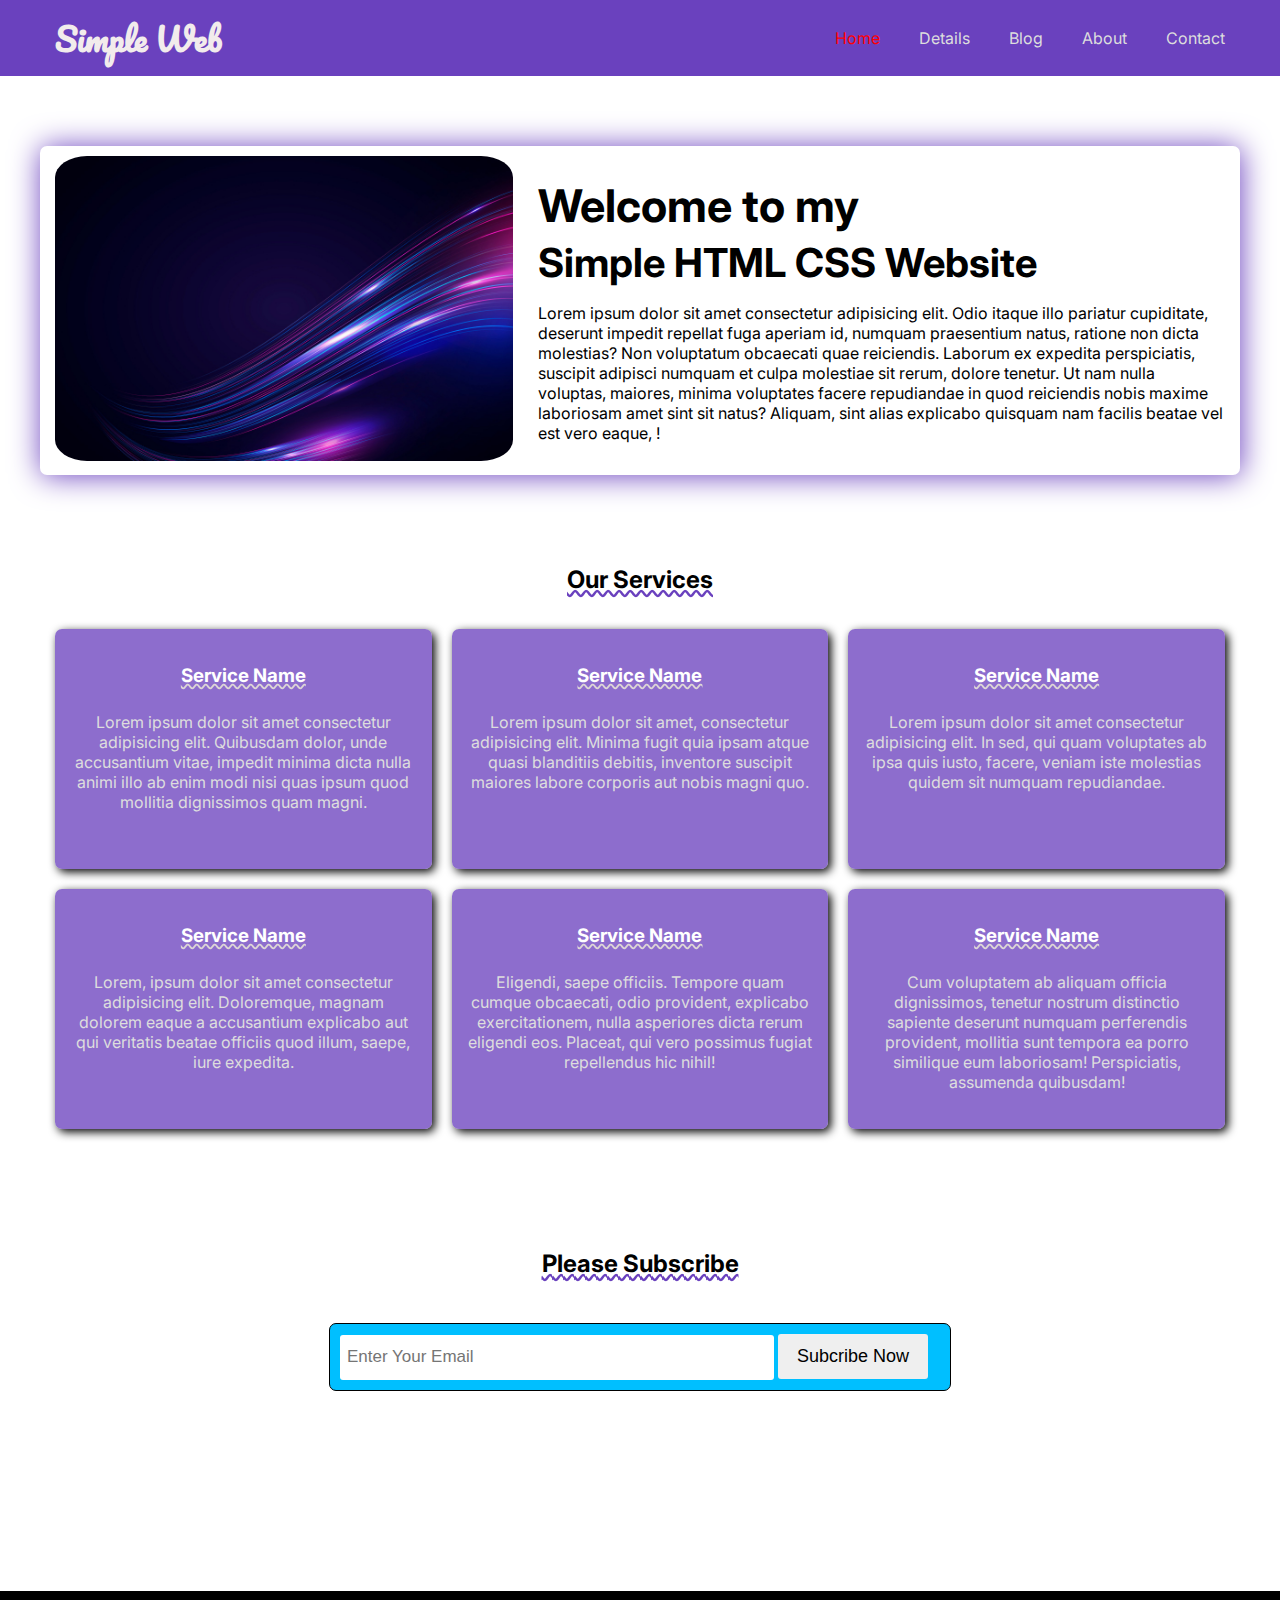
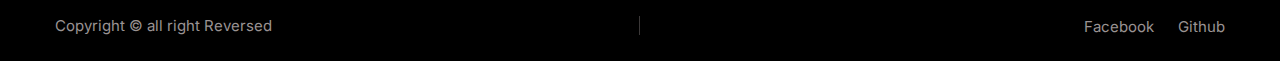
<file: index.html>
<!DOCTYPE html>
<html lang="en">
<head>
    <meta charset="UTF-8">
    <meta http-equiv="X-UA-Compatible" content="IE=edge">
    <meta name="viewport" content="width=device-width, initial-scale=1.0">
    <title>Simple html css webpage</title>
    <link rel="stylesheet" href="styles/use-font.css">
    <link rel="stylesheet" href="styles/common.css">
    <link rel="stylesheet" href="styles/header.css">
    <link rel="stylesheet" href="styles/footer.css">
    <link rel="stylesheet" href="styles/style.css">

</head>
<body>
    <!-- Header area  -->
    <header id="header">
        <div class="inner-header container">
            <div class="logo">
                <h1><a href="index.html">Simple Web</a></h1>
            </div>
            <div class="menu">
                <ul>
                    <li><a href="index.html" style="color: red;">Home</a></li>
                    <li><a href="details.html">Details</a></li>
                    <li><a href="blog.html">Blog</a></li>
                    <li><a href="about.html">About</a></li>
                    <li><a href="contact.html">Contact</a></li>
                </ul>
            </div>
        </div>
    </header>

    <!-- Hero area  -->
    <main>
        <div id="hero-area">
            <div class="inner-hero container">
                <div class="hero-image">
                    <img src="images/wallpaper.jpg" alt="wallpaper">
                </div>
                <div class="hero-text">
                    <h1>Welcome to my</h1>
                    <h2>Simple HTML CSS Website</h2>
                    <p>Lorem ipsum dolor sit amet consectetur adipisicing elit. Odio itaque illo pariatur cupiditate, deserunt impedit repellat fuga aperiam id, numquam praesentium natus, ratione non dicta molestias? Non voluptatum obcaecati quae reiciendis. Laborum ex expedita perspiciatis, suscipit adipisci numquam et culpa molestiae sit rerum, dolore tenetur. Ut nam nulla voluptas, maiores, minima voluptates facere repudiandae in quod reiciendis nobis maxime laboriosam amet sint sit natus? Aliquam, sint alias explicabo quisquam nam facilis beatae vel est vero eaque, !</p>
                </div>
            </div>
        </div>
    
        <!-- Service area -->
        <div id="service-area">
            <div class="inner-service container">
                <h2>Our Services</h2>
                <div class="services">
                    <div class="service-content">
                        <h3>Service Name</h3>
                        <p>Lorem ipsum dolor sit amet consectetur adipisicing elit. Quibusdam dolor, unde accusantium vitae, impedit minima dicta nulla animi illo ab enim modi nisi quas ipsum quod mollitia dignissimos quam magni.</p>
                    </div>
                    <div class="service-content">
                        <h3>Service Name</h3>
                        <p>Lorem ipsum dolor sit amet, consectetur adipisicing elit. Minima fugit quia ipsam atque quasi blanditiis debitis, inventore suscipit maiores labore corporis aut nobis magni quo.</p>
                    </div>
                    <div class="service-content">
                        <h3>Service Name</h3>
                        <p>Lorem ipsum dolor sit amet consectetur adipisicing elit. In sed, qui quam voluptates ab ipsa quis iusto, facere, veniam iste molestias quidem sit numquam repudiandae.</p>
                    </div>
                    <div class="service-content">
                        <h3>Service Name</h3>
                        <p>Lorem, ipsum dolor sit amet consectetur adipisicing elit. Doloremque, magnam dolorem eaque a accusantium explicabo aut qui veritatis beatae officiis quod illum, saepe, iure expedita.</p>
                    </div>
                    <div class="service-content">
                        <h3>Service Name</h3>
                        <p>Eligendi, saepe officiis. Tempore quam cumque obcaecati, odio provident, explicabo exercitationem, nulla asperiores dicta rerum eligendi eos. Placeat, qui vero possimus fugiat repellendus hic nihil!</p>
                    </div>
                    <div class="service-content">
                        <h3>Service Name</h3>
                        <p>Cum voluptatem ab aliquam officia dignissimos, tenetur nostrum distinctio sapiente deserunt numquam perferendis provident, mollitia sunt tempora ea porro similique eum laboriosam! Perspiciatis, assumenda quibusdam!</p>
                    </div>
                </div>
            </div>
        </div>
    
        <!-- Subscribe Email Area  -->
        <div id="subscribe-email">
            <div class="inner-subscribe container">
                <h2>Please Subscribe</h2>
                <form action="">
                    <input type="email" name="email" id="email" placeholder="Enter Your Email">
                    <input type="submit" value="Subcribe Now">
                </form>
            </div>
        </div>
    </main>
    

    <!-- Footer Area  -->
    <footer id="footer">
        <div class="inner-footer container">
            <div class="copyright-area">
                <p>Copyright &copy; all right Reversed</p>
            </div>
            <div class="social-area">
                <ul>
                    <li><a href="https://www.facebook.com/profile.php?id=100088892111495" target="_blank">Facebook</a></li>
                    <li><a href="https://github.com/naimalinaim1" target="_blank">Github</a></li>
                </ul>
            </div>
        </div>
    </footer>


</body>
</html>
</file>
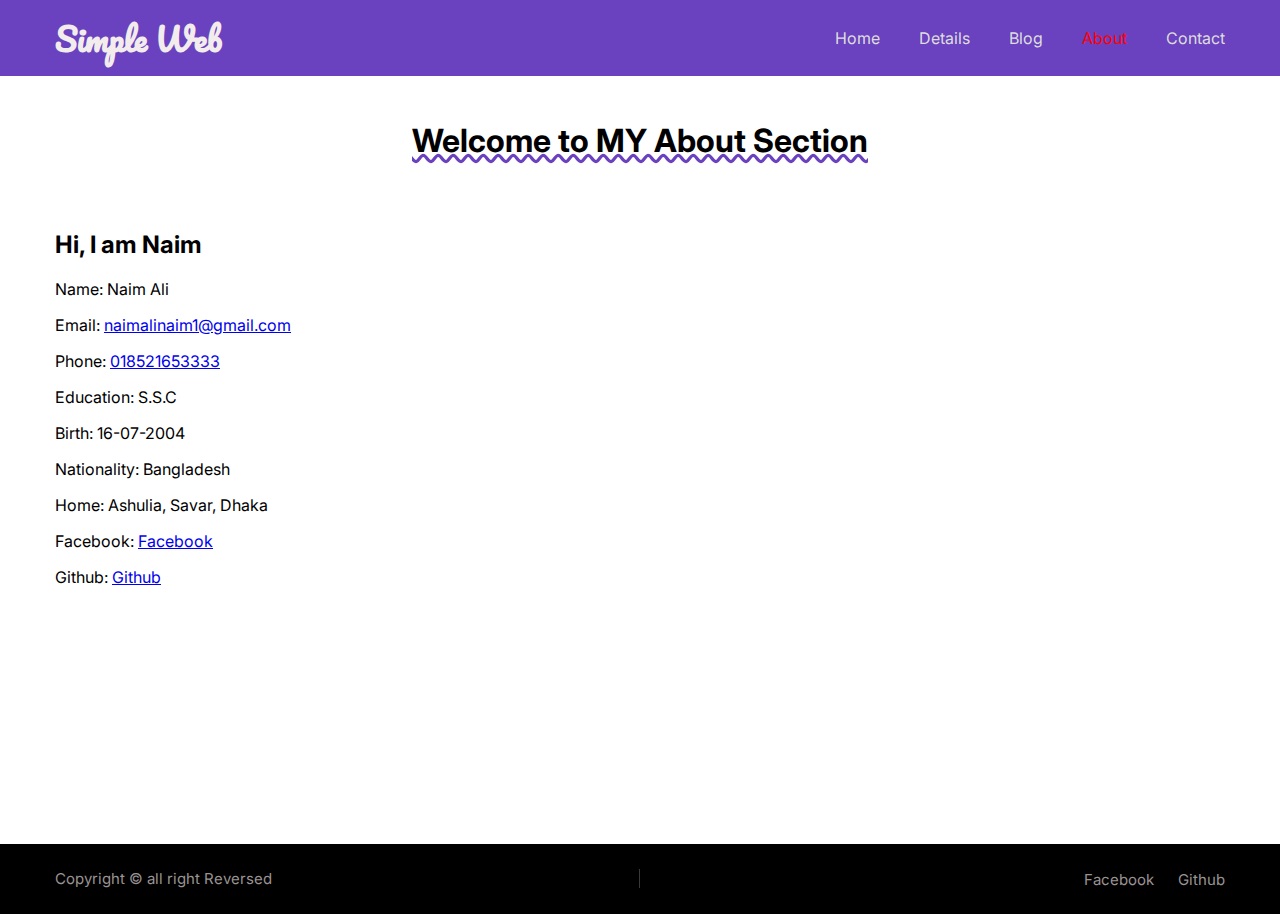
<file: about.html>
<!DOCTYPE html>
<html lang="en">
<head>
    <meta charset="UTF-8">
    <meta http-equiv="X-UA-Compatible" content="IE=edge">
    <meta name="viewport" content="width=device-width, initial-scale=1.0">
    <title>Simple html css webpage</title>
    <link rel="stylesheet" href="styles/use-font.css">
    <link rel="stylesheet" href="styles/common.css">
    <link rel="stylesheet" href="styles/header.css">
    <link rel="stylesheet" href="styles/footer.css">
    <link rel="stylesheet" href="styles/about.css">

</head>
<body>
    <!-- Header area  -->
    <header id="header">
        <div class="inner-header container">
            <div class="logo">
                <h1><a href="index.html">Simple Web</a></h1>
            </div>
            <div class="menu">
                <ul>
                    <li><a href="index.html">Home</a></li>
                    <li><a href="details.html">Details</a></li>
                    <li><a href="blog.html">Blog</a></li>
                    <li><a href="about.html" style="color: red;">About</a></li>
                    <li><a href="contact.html">Contact</a></li>
                </ul>
            </div>
        </div>
    </header>

    <!-- About us -->
    <main>
        <div id="about">
            <div class="about-content container">
                <h1>Welcome to MY About Section</h1>
                <div class="my-detail">
                    <h2>Hi, I am Naim</h2>
                    <p>Name: Naim Ali</p>
                    <p>Email: <a href="mailto: naimalinaim1@gmail.com">naimalinaim1@gmail.com</a></p>
                    <p>Phone: <a href="tel: 018521653333">018521653333</a></p>
                    <p>Education: S.S.C</p>
                    <p>Birth: 16-07-2004</p>
                    <p>Nationality: Bangladesh</p>
                    <p>Home: Ashulia, Savar, Dhaka</p>
                    <p>Facebook: <a href="https://www.facebook.com/profile.php?id=100088892111495">Facebook</a></p>
                    <p>Github: <a href="https://github.com/naimalinaim1">Github</a></p>
                </div>
            </div>
        </div>

    </main>


    <!-- Footer Area  -->
    <footer id="footer">
        <div class="inner-footer container">
            <div class="copyright-area">
                <p>Copyright &copy; all right Reversed</p>
            </div>
            <div class="social-area">
                <ul>
                    <li><a href="https://www.facebook.com/profile.php?id=100088892111495" target="_blank">Facebook</a></li>
                    <li><a href="https://github.com/naimalinaim1" target="_blank">Github</a></li>
                </ul>
            </div>
        </div>
    </footer>


</body>
</html>
</file>
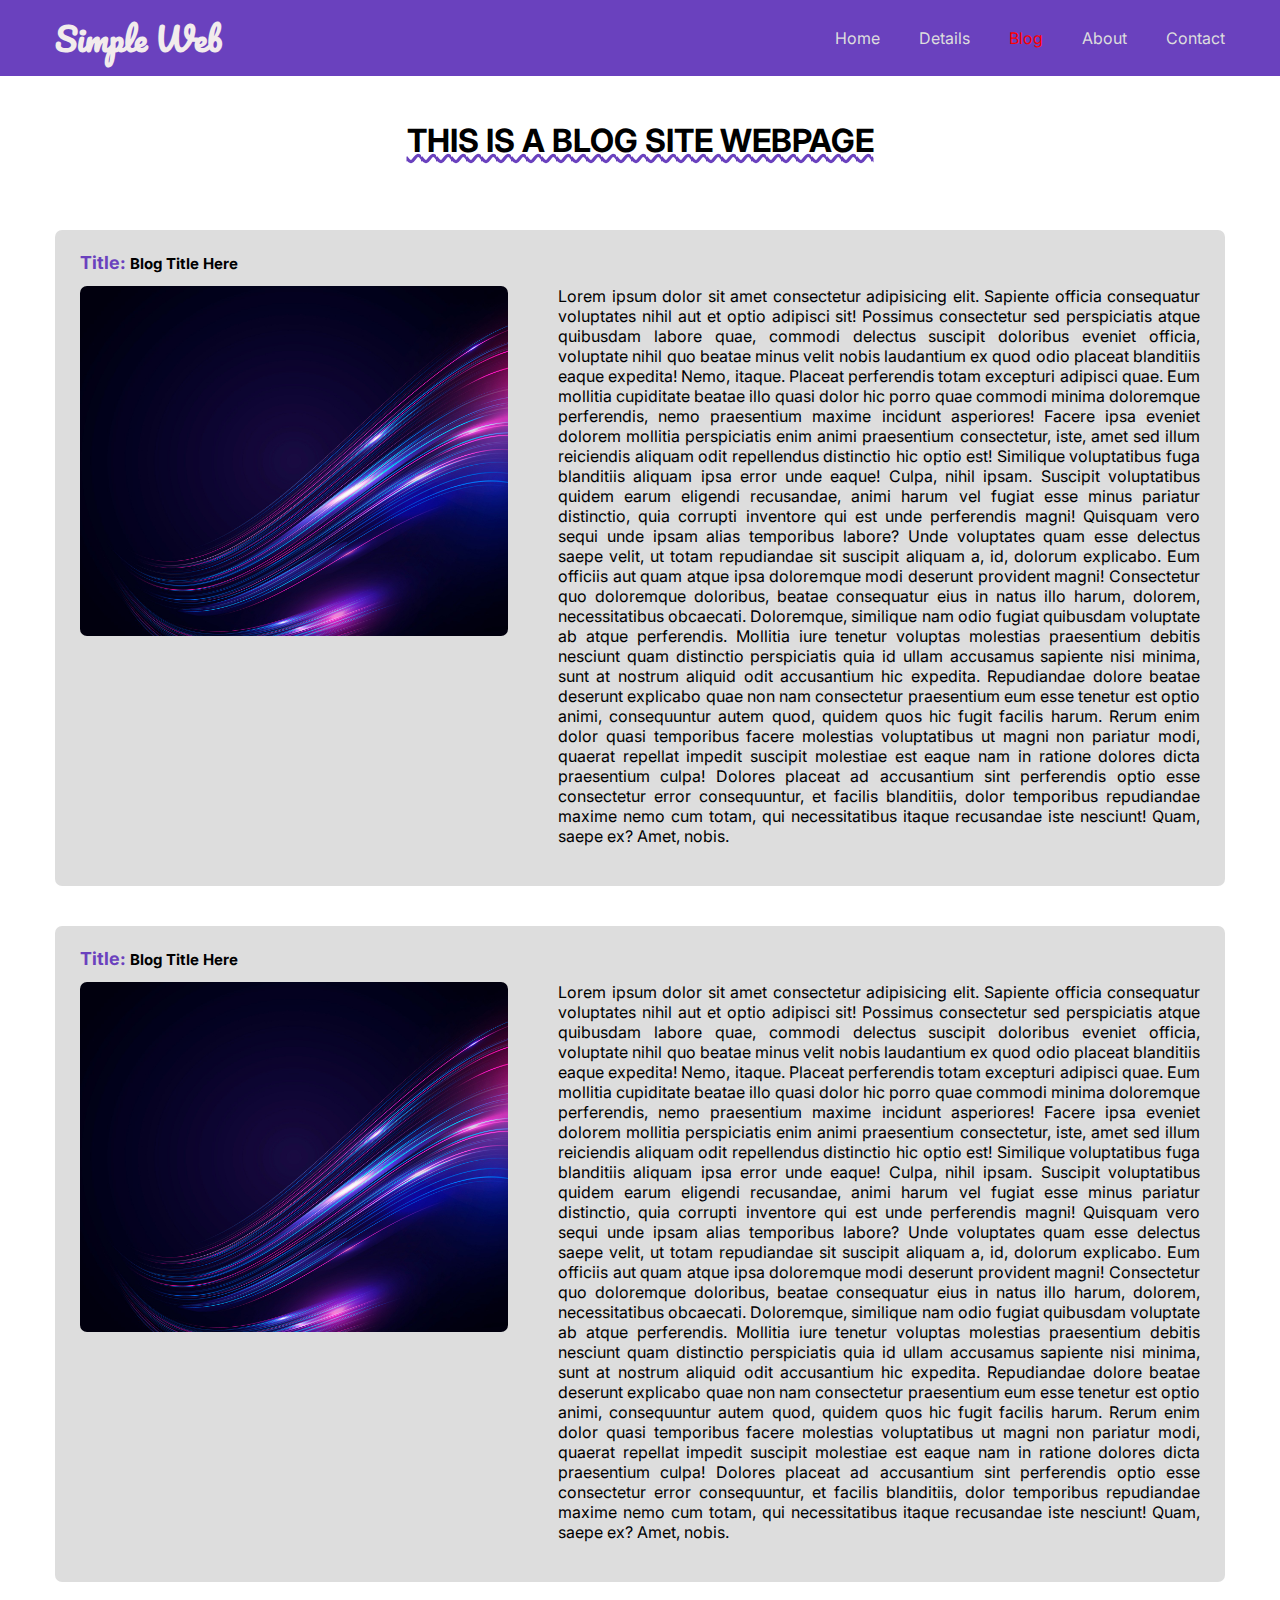
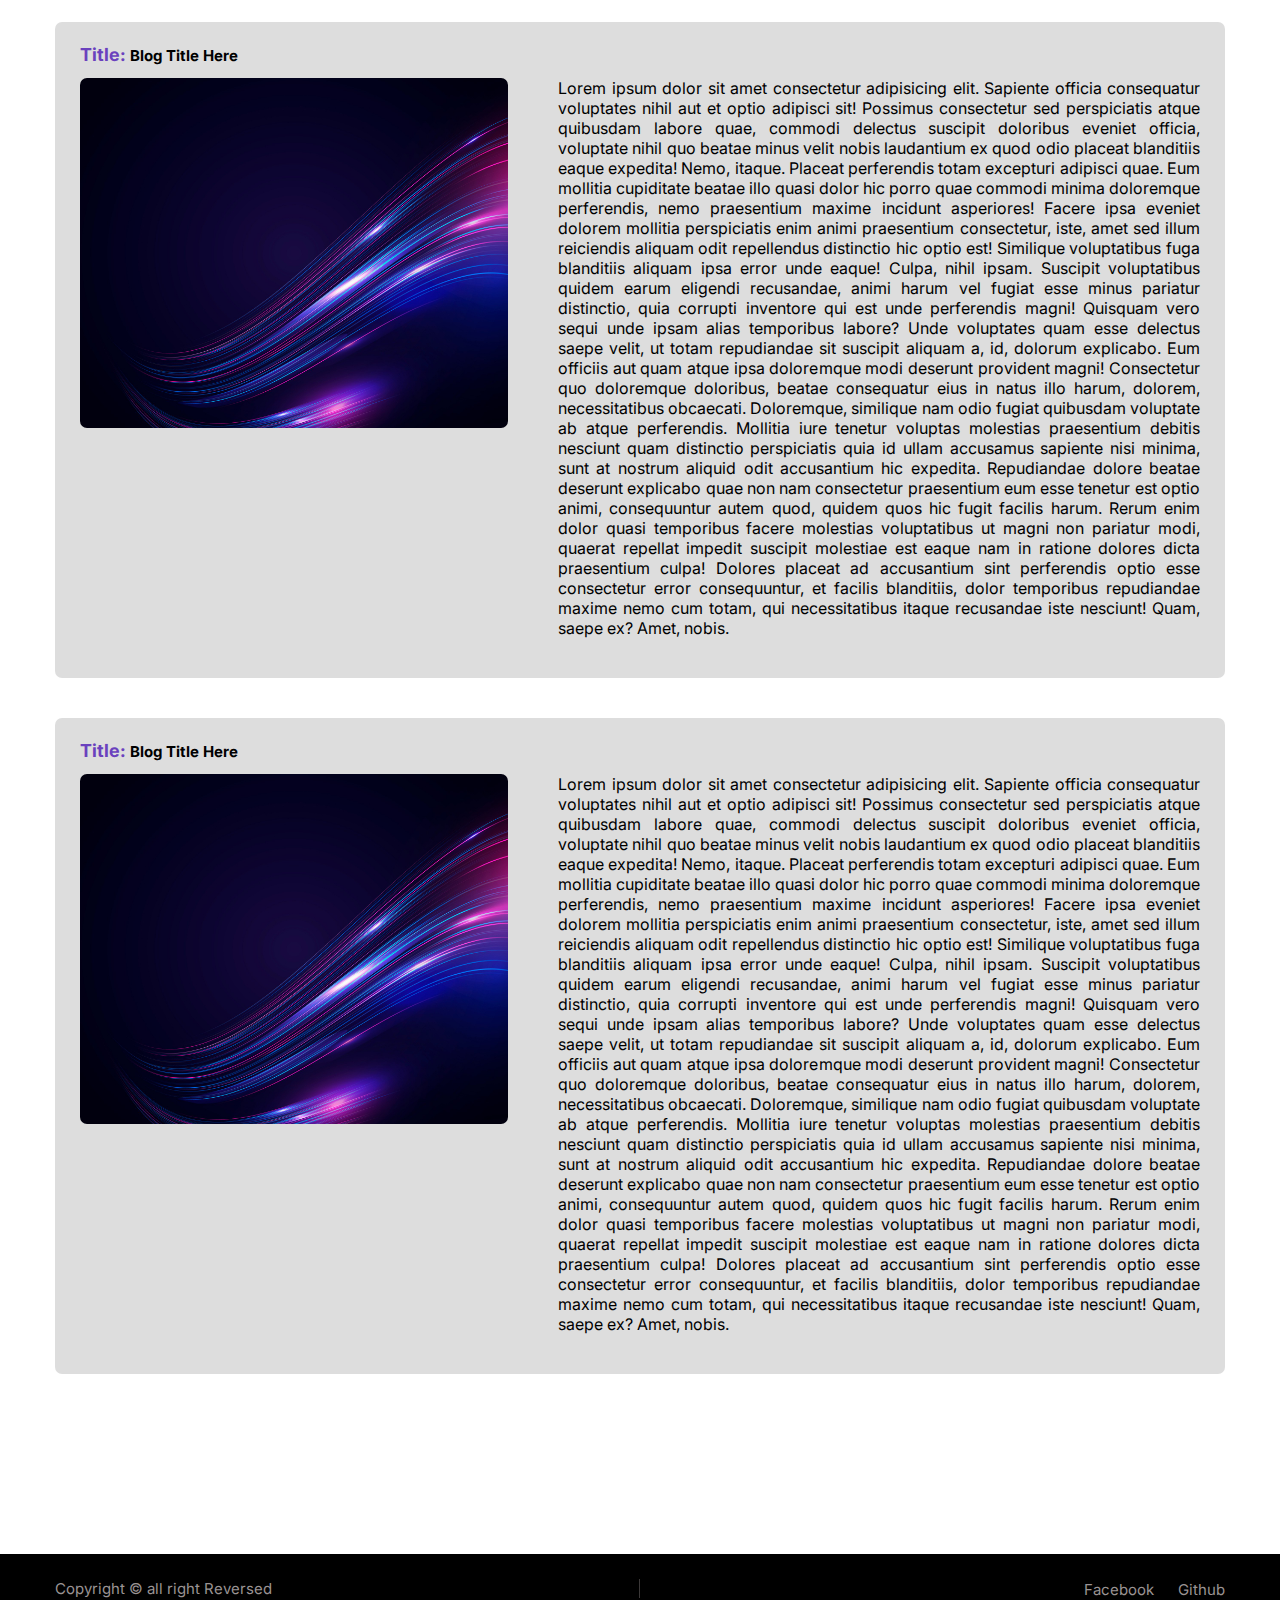
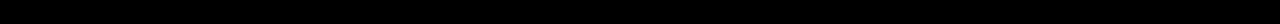
<file: blog.html>
<!DOCTYPE html>
<html lang="en">
<head>
    <meta charset="UTF-8">
    <meta http-equiv="X-UA-Compatible" content="IE=edge">
    <meta name="viewport" content="width=device-width, initial-scale=1.0">
    <title>Simple html css webpage</title>
    <link rel="stylesheet" href="styles/use-font.css">
    <link rel="stylesheet" href="styles/common.css">
    <link rel="stylesheet" href="styles/header.css">
    <link rel="stylesheet" href="styles/footer.css">
    <link rel="stylesheet" href="styles/blog.css">

</head>
<body>
    <!-- Header area  -->
    <header id="header">
        <div class="inner-header container">
            <div class="logo">
                <h1><a href="index.html">Simple Web</a></h1>
            </div>
            <div class="menu">
                <ul>
                    <li><a href="index.html">Home</a></li>
                    <li><a href="details.html">Details</a></li>
                    <li><a href="blog.html" style="color: red;">Blog</a></li>
                    <li><a href="about.html">About</a></li>
                    <li><a href="contact.html">Contact</a></li>
                </ul>
            </div>
        </div>
    </header>

    <!-- Blog -->
    <main>
        <div id="blog">
            <div class="blog-context container">
                <h1>THIS IS A BLOG SITE WEBPAGE</h1>
                <div class="blogs">
                    <div class="blog">
                        <h2 class="blog-title"><span>Title:</span> Blog Title Here</h2>
                        <div class="blog-detail">
                            <div class="blog-image">
                                <img src="images/wallpaper.jpg" alt="blog">
                            </div>
                            <div class="blog-text">
                                <p>Lorem ipsum dolor sit amet consectetur adipisicing elit. Sapiente officia consequatur voluptates nihil aut et optio adipisci sit! Possimus consectetur sed perspiciatis atque quibusdam labore quae, commodi delectus suscipit doloribus eveniet officia, voluptate nihil quo beatae minus velit nobis laudantium ex quod odio placeat blanditiis eaque expedita! Nemo, itaque. Placeat perferendis totam excepturi adipisci quae. Eum mollitia cupiditate beatae illo quasi dolor hic porro quae commodi minima doloremque perferendis, nemo praesentium maxime incidunt asperiores! Facere ipsa eveniet dolorem mollitia perspiciatis enim animi praesentium consectetur, iste, amet sed illum reiciendis aliquam odit repellendus distinctio hic optio est! Similique voluptatibus fuga blanditiis aliquam ipsa error unde eaque! Culpa, nihil ipsam. Suscipit voluptatibus quidem earum eligendi recusandae, animi harum vel fugiat esse minus pariatur distinctio, quia corrupti inventore qui est unde perferendis magni! Quisquam vero sequi unde ipsam alias temporibus labore? Unde voluptates quam esse delectus saepe velit, ut totam repudiandae sit suscipit aliquam a, id, dolorum explicabo. Eum officiis aut quam atque ipsa doloremque modi deserunt provident magni! Consectetur quo doloremque doloribus, beatae consequatur eius in natus illo harum, dolorem, necessitatibus obcaecati. Doloremque, similique nam odio fugiat quibusdam voluptate ab atque perferendis. Mollitia iure tenetur voluptas molestias praesentium debitis nesciunt quam distinctio perspiciatis quia id ullam accusamus sapiente nisi minima, sunt at nostrum aliquid odit accusantium hic expedita. Repudiandae dolore beatae deserunt explicabo quae non nam consectetur praesentium eum esse tenetur est optio animi, consequuntur autem quod, quidem quos hic fugit facilis harum. Rerum enim dolor quasi temporibus facere molestias voluptatibus ut magni non pariatur modi, quaerat repellat impedit suscipit molestiae est eaque nam in ratione dolores dicta praesentium culpa! Dolores placeat ad accusantium sint perferendis optio esse consectetur error consequuntur, et facilis blanditiis, dolor temporibus repudiandae maxime nemo cum totam, qui necessitatibus itaque recusandae iste nesciunt! Quam, saepe ex? Amet, nobis.</p>
                            </div>
                        </div>
                    </div>
                    <div class="blog">
                        <h2 class="blog-title"><span>Title:</span> Blog Title Here</h2>
                        <div class="blog-detail">
                            <div class="blog-image">
                                <img src="images/wallpaper.jpg" alt="blog">
                            </div>
                            <div class="blog-text">
                                <p>Lorem ipsum dolor sit amet consectetur adipisicing elit. Sapiente officia consequatur voluptates nihil aut et optio adipisci sit! Possimus consectetur sed perspiciatis atque quibusdam labore quae, commodi delectus suscipit doloribus eveniet officia, voluptate nihil quo beatae minus velit nobis laudantium ex quod odio placeat blanditiis eaque expedita! Nemo, itaque. Placeat perferendis totam excepturi adipisci quae. Eum mollitia cupiditate beatae illo quasi dolor hic porro quae commodi minima doloremque perferendis, nemo praesentium maxime incidunt asperiores! Facere ipsa eveniet dolorem mollitia perspiciatis enim animi praesentium consectetur, iste, amet sed illum reiciendis aliquam odit repellendus distinctio hic optio est! Similique voluptatibus fuga blanditiis aliquam ipsa error unde eaque! Culpa, nihil ipsam. Suscipit voluptatibus quidem earum eligendi recusandae, animi harum vel fugiat esse minus pariatur distinctio, quia corrupti inventore qui est unde perferendis magni! Quisquam vero sequi unde ipsam alias temporibus labore? Unde voluptates quam esse delectus saepe velit, ut totam repudiandae sit suscipit aliquam a, id, dolorum explicabo. Eum officiis aut quam atque ipsa doloremque modi deserunt provident magni! Consectetur quo doloremque doloribus, beatae consequatur eius in natus illo harum, dolorem, necessitatibus obcaecati. Doloremque, similique nam odio fugiat quibusdam voluptate ab atque perferendis. Mollitia iure tenetur voluptas molestias praesentium debitis nesciunt quam distinctio perspiciatis quia id ullam accusamus sapiente nisi minima, sunt at nostrum aliquid odit accusantium hic expedita. Repudiandae dolore beatae deserunt explicabo quae non nam consectetur praesentium eum esse tenetur est optio animi, consequuntur autem quod, quidem quos hic fugit facilis harum. Rerum enim dolor quasi temporibus facere molestias voluptatibus ut magni non pariatur modi, quaerat repellat impedit suscipit molestiae est eaque nam in ratione dolores dicta praesentium culpa! Dolores placeat ad accusantium sint perferendis optio esse consectetur error consequuntur, et facilis blanditiis, dolor temporibus repudiandae maxime nemo cum totam, qui necessitatibus itaque recusandae iste nesciunt! Quam, saepe ex? Amet, nobis.</p>
                            </div>
                        </div>
                    </div>
                    <div class="blog">
                        <h2 class="blog-title"><span>Title:</span> Blog Title Here</h2>
                        <div class="blog-detail">
                            <div class="blog-image">
                                <img src="images/wallpaper.jpg" alt="blog">
                            </div>
                            <div class="blog-text">
                                <p>Lorem ipsum dolor sit amet consectetur adipisicing elit. Sapiente officia consequatur voluptates nihil aut et optio adipisci sit! Possimus consectetur sed perspiciatis atque quibusdam labore quae, commodi delectus suscipit doloribus eveniet officia, voluptate nihil quo beatae minus velit nobis laudantium ex quod odio placeat blanditiis eaque expedita! Nemo, itaque. Placeat perferendis totam excepturi adipisci quae. Eum mollitia cupiditate beatae illo quasi dolor hic porro quae commodi minima doloremque perferendis, nemo praesentium maxime incidunt asperiores! Facere ipsa eveniet dolorem mollitia perspiciatis enim animi praesentium consectetur, iste, amet sed illum reiciendis aliquam odit repellendus distinctio hic optio est! Similique voluptatibus fuga blanditiis aliquam ipsa error unde eaque! Culpa, nihil ipsam. Suscipit voluptatibus quidem earum eligendi recusandae, animi harum vel fugiat esse minus pariatur distinctio, quia corrupti inventore qui est unde perferendis magni! Quisquam vero sequi unde ipsam alias temporibus labore? Unde voluptates quam esse delectus saepe velit, ut totam repudiandae sit suscipit aliquam a, id, dolorum explicabo. Eum officiis aut quam atque ipsa doloremque modi deserunt provident magni! Consectetur quo doloremque doloribus, beatae consequatur eius in natus illo harum, dolorem, necessitatibus obcaecati. Doloremque, similique nam odio fugiat quibusdam voluptate ab atque perferendis. Mollitia iure tenetur voluptas molestias praesentium debitis nesciunt quam distinctio perspiciatis quia id ullam accusamus sapiente nisi minima, sunt at nostrum aliquid odit accusantium hic expedita. Repudiandae dolore beatae deserunt explicabo quae non nam consectetur praesentium eum esse tenetur est optio animi, consequuntur autem quod, quidem quos hic fugit facilis harum. Rerum enim dolor quasi temporibus facere molestias voluptatibus ut magni non pariatur modi, quaerat repellat impedit suscipit molestiae est eaque nam in ratione dolores dicta praesentium culpa! Dolores placeat ad accusantium sint perferendis optio esse consectetur error consequuntur, et facilis blanditiis, dolor temporibus repudiandae maxime nemo cum totam, qui necessitatibus itaque recusandae iste nesciunt! Quam, saepe ex? Amet, nobis.</p>
                            </div>
                        </div>
                    </div>
                    <div class="blog">
                        <h2 class="blog-title"><span>Title:</span> Blog Title Here</h2>
                        <div class="blog-detail">
                            <div class="blog-image">
                                <img src="images/wallpaper.jpg" alt="blog">
                            </div>
                            <div class="blog-text">
                                <p>Lorem ipsum dolor sit amet consectetur adipisicing elit. Sapiente officia consequatur voluptates nihil aut et optio adipisci sit! Possimus consectetur sed perspiciatis atque quibusdam labore quae, commodi delectus suscipit doloribus eveniet officia, voluptate nihil quo beatae minus velit nobis laudantium ex quod odio placeat blanditiis eaque expedita! Nemo, itaque. Placeat perferendis totam excepturi adipisci quae. Eum mollitia cupiditate beatae illo quasi dolor hic porro quae commodi minima doloremque perferendis, nemo praesentium maxime incidunt asperiores! Facere ipsa eveniet dolorem mollitia perspiciatis enim animi praesentium consectetur, iste, amet sed illum reiciendis aliquam odit repellendus distinctio hic optio est! Similique voluptatibus fuga blanditiis aliquam ipsa error unde eaque! Culpa, nihil ipsam. Suscipit voluptatibus quidem earum eligendi recusandae, animi harum vel fugiat esse minus pariatur distinctio, quia corrupti inventore qui est unde perferendis magni! Quisquam vero sequi unde ipsam alias temporibus labore? Unde voluptates quam esse delectus saepe velit, ut totam repudiandae sit suscipit aliquam a, id, dolorum explicabo. Eum officiis aut quam atque ipsa doloremque modi deserunt provident magni! Consectetur quo doloremque doloribus, beatae consequatur eius in natus illo harum, dolorem, necessitatibus obcaecati. Doloremque, similique nam odio fugiat quibusdam voluptate ab atque perferendis. Mollitia iure tenetur voluptas molestias praesentium debitis nesciunt quam distinctio perspiciatis quia id ullam accusamus sapiente nisi minima, sunt at nostrum aliquid odit accusantium hic expedita. Repudiandae dolore beatae deserunt explicabo quae non nam consectetur praesentium eum esse tenetur est optio animi, consequuntur autem quod, quidem quos hic fugit facilis harum. Rerum enim dolor quasi temporibus facere molestias voluptatibus ut magni non pariatur modi, quaerat repellat impedit suscipit molestiae est eaque nam in ratione dolores dicta praesentium culpa! Dolores placeat ad accusantium sint perferendis optio esse consectetur error consequuntur, et facilis blanditiis, dolor temporibus repudiandae maxime nemo cum totam, qui necessitatibus itaque recusandae iste nesciunt! Quam, saepe ex? Amet, nobis.</p>
                            </div>
                        </div>
                    </div>
                    
                </div>

            </div>
        </div>

    </main>

    
    

    <!-- Footer Area  -->
    <footer id="footer">
        <div class="inner-footer container">
            <div class="copyright-area">
                <p>Copyright &copy; all right Reversed</p>
            </div>
            <div class="social-area">
                <ul>
                    <li><a href="https://www.facebook.com/profile.php?id=100088892111495" target="_blank">Facebook</a></li>
                    <li><a href="https://github.com/naimalinaim1" target="_blank">Github</a></li>
                </ul>
            </div>
        </div>
    </footer>


</body>
</html>
</file>
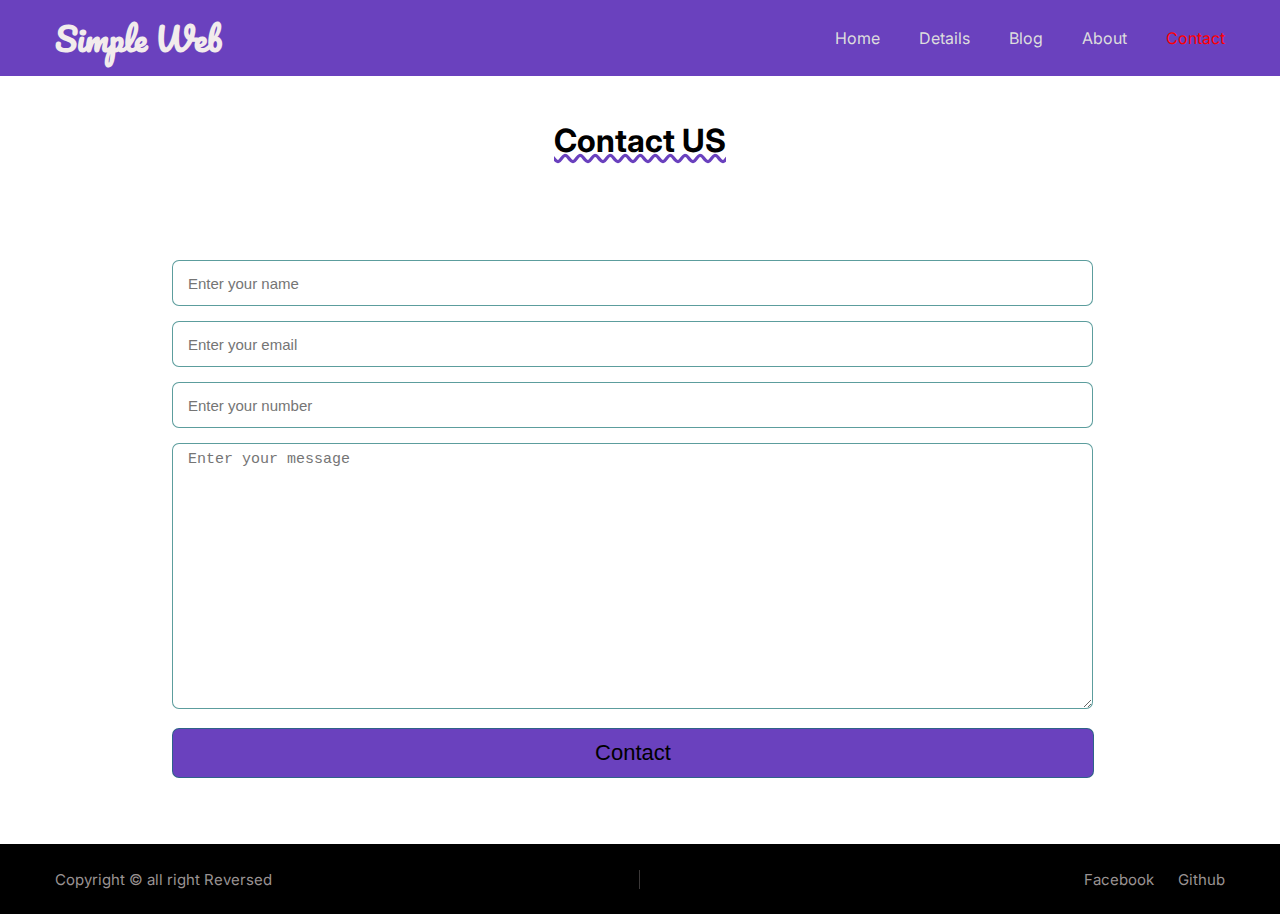
<file: contact.html>
<!DOCTYPE html>
<html lang="en">
<head>
    <meta charset="UTF-8">
    <meta http-equiv="X-UA-Compatible" content="IE=edge">
    <meta name="viewport" content="width=device-width, initial-scale=1.0">
    <title>Simple html css webpage</title>
    <link rel="stylesheet" href="styles/use-font.css">
    <link rel="stylesheet" href="styles/common.css">
    <link rel="stylesheet" href="styles/header.css">
    <link rel="stylesheet" href="styles/footer.css">
    <link rel="stylesheet" href="styles/contact.css">

</head>
<body>
    <!-- Header area  -->
    <header id="header">
        <div class="inner-header container">
            <div class="logo">
                <h1><a href="index.html">Simple Web</a></h1>
            </div>
            <div class="menu">
                <ul>
                    <li><a href="index.html">Home</a></li>
                    <li><a href="details.html">Details</a></li>
                    <li><a href="blog.html">Blog</a></li>
                    <li><a href="about.html">About</a></li>
                    <li><a href="contact.html" style="color: red;">Contact</a></li>
                </ul>
            </div>
        </div>
    </header>

    <!-- contact area  -->

    <main>
        <div id="contact">
            <div class="container">
                <h1>Contact US</h1>
                <form action="" class="form">
                    <input type="text" name="name" id="name" placeholder="Enter your name" required>
                    <input type="email" name="email" id="email" placeholder="Enter your email" readonly>
                    <input type="number" name="number" id="number" placeholder="Enter your number">
                    <textarea name="message" id="message" placeholder="Enter your message"></textarea>
                    <input type="submit" value="Contact">
                </form>
            </div>
        </div>

    </main>

    
    

    <!-- Footer Area  -->
    <footer id="footer">
        <div class="inner-footer container">
            <div class="copyright-area">
                <p>Copyright &copy; all right Reversed</p>
            </div>
            <div class="social-area">
                <ul>
                    <li><a href="https://www.facebook.com/profile.php?id=100088892111495" target="_blank">Facebook</a></li>
                    <li><a href="https://github.com/naimalinaim1" target="_blank">Github</a></li>
                </ul>
            </div>
        </div>
    </footer>


</body>
</html>
</file>
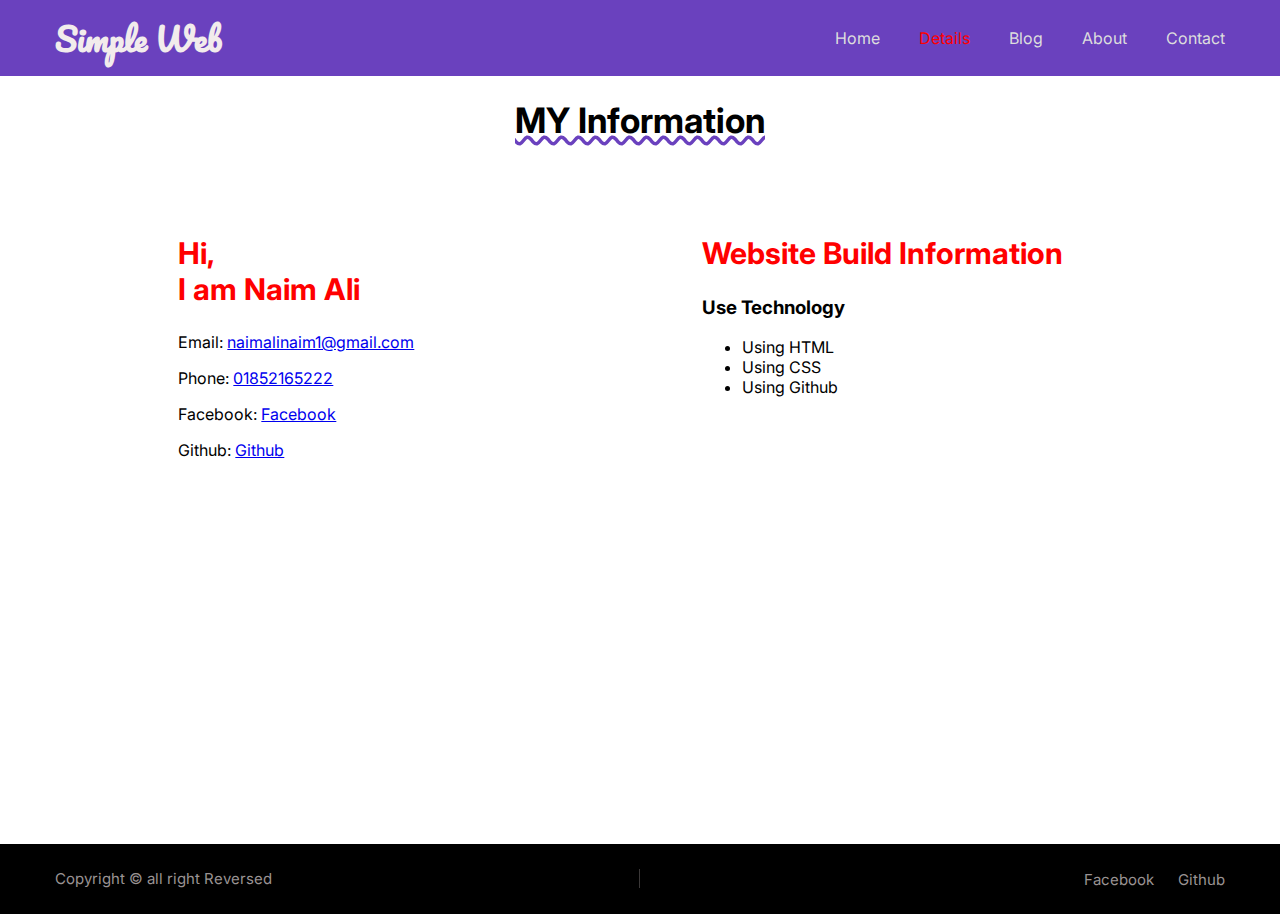
<file: details.html>
<!DOCTYPE html>
<html lang="en">
<head>
    <meta charset="UTF-8">
    <meta http-equiv="X-UA-Compatible" content="IE=edge">
    <meta name="viewport" content="width=device-width, initial-scale=1.0">
    <title>Simple html css webpage</title>
    <link rel="stylesheet" href="styles/use-font.css">
    <link rel="stylesheet" href="styles/common.css">
    <link rel="stylesheet" href="styles/header.css">
    <link rel="stylesheet" href="styles/footer.css">
    <link rel="stylesheet" href="styles/details.css">

</head>
<body>
    <!-- Header area  -->
    <header id="header">
        <div class="inner-header container">
            <div class="logo">
                <h1><a href="index.html">Simple Web</a></h1>
            </div>
            <div class="menu">
                <ul>
                    <li><a href="index.html">Home</a></li>
                    <li><a href="details.html" style="color: red;">Details</a></li>
                    <li><a href="blog.html">Blog</a></li>
                    <li><a href="about.html">About</a></li>
                    <li><a href="contact.html">Contact</a></li>
                </ul>
            </div>
        </div>
    </header>

    <main>
        <div id="details">
            <h1 >MY Information</h1>
            <div class="my-info container">              
                <div class="contact-info">
                    <h2>Hi, <br> I am Naim Ali</h2>
                    <p>Email: <a href="mailto: naimalinaim1@gmail.com">naimalinaim1@gmail.com</a></p>
                    <p>Phone: <a href="tel: 01852165222">01852165222</a></p>
                    <p>Facebook: <a href="https://www.facebook.com/profile.php?id=100088892111495">Facebook</a></p>
                    <p>Github: <a href="https://github.com/naimalinaim1">Github</a></p>
                </div>

                <div class="website-info">
                    <h2>Website Build Information</h2>
                    <h3>Use Technology</h3>
                    <ul>
                        <li>Using HTML</li>
                        <li>Using CSS</li>
                        <li>Using Github</li>
                    </ul>
                </div>

            </div>

        </div>
    </main>

    <!-- Footer Area  -->
    <footer id="footer">
        <div class="inner-footer container">
            <div class="copyright-area">
                <p>Copyright &copy; all right Reversed</p>
            </div>
            <div class="social-area">
                <ul>
                    <li><a href="https://www.facebook.com/profile.php?id=100088892111495" target="_blank">Facebook</a></li>
                    <li><a href="https://github.com/naimalinaim1" target="_blank">Github</a></li>
                </ul>
            </div>
        </div>
    </footer>



</body>
</html>
</file>
<file: styles/use-font.css>
@import url('https://fonts.googleapis.com/css2?family=Pacifico&display=swap');
@import url('https://fonts.googleapis.com/css2?family=Inter:wght@300;400;500;600;700;900&display=swap');
</file>
<file: styles/common.css>
body {
    margin: 0;
    font-family: 'Inter', sans-serif;
}
.container {
    width: 96%;
    max-width: 1170px;
    margin: 0 auto;
}
img {
    max-width: 100%;
    height: auto;
}
</file>
<file: styles/header.css>
/* Header Area Css */
#header {
    width: 100%;
    background: #6a41be;
}
.inner-header {
    align-items: center;
    display: grid;
    grid-template-columns: 200px calc(100% - 200px);
    padding: 10px 0;
}

/*Logo area css*/
.logo {
    width: 200px;
}
.logo h1 {
    color: #f2ecec;
    font-family: 'Pacifico', cursive;
    margin: 0;
}
.logo h1 a {
    color: #f2ecec;
    text-decoration: none;
}
/*top menu area css*/
.menu ul { 
    margin: 0;
    padding: 0;
    list-style: none;
    text-align: right;
}
.menu ul li {
    display: inline-block;
    margin-left: 35px;
}
.menu ul li a {
    text-decoration: none;
    color: #ddd;
}
.menu ul li a:hover {
    color: #f5eded;
}
</file>
<file: styles/footer.css>
/*footer area*/
#footer {
    width: 100%;
    background: black;
}
.inner-footer {
    display: grid;
    grid-template-columns: 1fr 1fr;
    align-items: center;
    padding: 25px 0;
}
.copyright-area {
    border-right: 1px solid rgb(59, 56, 56);
}
.copyright-area p {
    color: #9a9393;
    font-size: 15px;
    margin: 0;
}

.social-area ul {
    margin: 0;
    padding: 0;
    list-style: none;
    text-align: right;
}
.social-area ul li {
    display: inline-block;
    margin-left: 20px;
}
.social-area ul li a {
    color: #9a9393;
    font-size: 15px;
    text-decoration: none;
}
.social-area ul li a:hover {
    color: #6a41be;
}
</file>
<file: styles/style.css>
/*Basic css*/

/* Header Area Css */
#header {
    width: 100%;
    background: #6a41be;
}
.inner-header {
    align-items: center;
    display: grid;
    grid-template-columns: 200px calc(100% - 200px);
    padding: 10px 0;
}

/*Logo area css*/
.logo {
    width: 200px;
}
.logo h1 {
    color: #f2ecec;
    font-family: 'Pacifico', cursive;
    margin: 0;
}
.logo h1 a {
    color: #f2ecec;
    text-decoration: none;
}
/*top menu area css*/
.menu ul { 
    margin: 0;
    padding: 0;
    list-style: none;
    text-align: right;
}
.menu ul li {
    display: inline-block;
    margin-left: 35px;
}
.menu ul li a {
    text-decoration: none;
    color: #ddd;
}
.menu ul li a:hover {
    color: #f5eded;
}

/*Hero area css*/
#hero-area {
    width: 100%;
}
.inner-hero {
    display: grid;
    grid-template-columns: 1fr 1.5fr;
    align-items: center;
    gap: 25px;
    padding: 10px 15px;
    border-radius: 7px;
    box-shadow: 1px 1px 30px #6a41be;
    margin-top: 70px;
}
.hero-image img {
    border-radius: 7%;
    height: 90%;
}
/*hero-text*/

.hero-text h1 {
    font-size: 45px;
    margin: 15px 0 5px ;
}
.hero-text h2 {
    font-size: 40px;
    margin: 0;
}

/*Service area css*/
#service-area {
    width: 100%;
}
.inner-service {
    margin-top: 90px;
}
.inner-service h2 {
    text-align: center;
    text-decoration: underline wavy #6a41be;
}
.services {
    display: grid;
    grid-template-columns: repeat(3, 1fr);
    gap: 20px;
    margin-top: 35px;
}
.service-content {
    height: 200px;
    color: #fff;
    background: #6b41bec4;
    border-radius: 7px;
    box-shadow: 3px 3px 10px black;
    padding: 20px 15px;
    text-align: center;
}
.service-content h3 {
    margin: 15px 0 25px;
    text-decoration: underline wavy #ddd6d6;
}
.service-content p {
    color: #ddd;
}
/* Subscribe option*/
#subscribe-email {
    width: 100%;
}
.inner-subscribe {
    margin-top: 120px;
    margin-bottom: 200px;
}
.inner-subscribe h2 {
    text-align: center;
    text-decoration: underline wavy #6a41be;
}
.inner-subscribe form {
    width: 600px;
    background: deepskyblue;
    margin: 45px auto 0;
    padding: 10px ;
    border: 1px solid;
    border-radius: 7px;
}
.inner-subscribe form input {
    width: 70%;
    height: 35px;
    padding: 5px 7px;
    border: none;
    border-radius: 3px;
    display: inline-block;
    font-size: 17px;
    color: #383434;
}

.inner-subscribe form input[type="submit"] {
    width: 25%;
    height: 45px;
    color: black;
    font-size: 18px;
}
.inner-subscribe form input[type="submit"]:hover {
    color: deepskyblue;
    background: #6a41be;
}

/*footer area*/
/* #footer {
    width: 100%;
    background: black;
}
.inner-footer {
    display: grid;
    grid-template-columns: 1fr 1fr;
    align-items: center;
    padding: 25px 0;
}
.copyright-area {
    border-right: 1px solid rgb(59, 56, 56);
}
.copyright-area p {
    color: #9a9393;
    font-size: 15px;
    margin: 0;
}

.social-area ul {
    margin: 0;
    padding: 0;
    list-style: none;
    text-align: right;
}
.social-area ul li {
    display: inline-block;
    margin-left: 20px;
}
.social-area ul li a {
    color: #9a9393;
    font-size: 15px;
    text-decoration: none;
}
.social-area ul li a:hover {
    color: #6a41be;
} */
</file>
<file: styles/about.css>
#about {
    width: 100%;
}
#about h1 {
    text-align: center;
    margin: 45px 0;
    text-decoration: underline wavy #6a41be;
}
.my-detail {
    margin: 70px 0 257px;
}
</file>
<file: styles/blog.css>
/* blog area css */
#blog {
    width: 100%;
}
.blog-context {
    margin: 45px auto 180px;
}
.blog-context h1 {
    text-align: center;
    text-decoration: underline wavy #6a41be;
}
.blogs {
    margin-top: 70px;
}
.blog {
    background: #ddd;
    border-radius: 7px;
    padding: 10px 25px 40px;
    margin-bottom: 40px;
}
.blog-title {
    font-size: 15px;
}
.blog-title span {
    color: #6a41be;
    font-size: 18px;
}
.blog-detail {
    display: grid;
    grid-template-columns: 1fr 1.5fr;
    gap: 50px;
}

.blog-image img {
    border-radius: 7px;
    height: 350px;
}

.blog-text p {
    margin: 0;
    text-align: justify;
}
</file>
<file: styles/contact.css>
#contact {
    width: 100%;
    margin-bottom: 11px;
}
#contact h1 {
    text-align: center;
    text-decoration: underline wavy #6a41be;
    margin: 45px 0 60px;
}
.form {
    width: 80%;
    padding: 40px 30px;
    margin: auto;
}
.form input, textarea {
    width: 95%;
    height: 30px;
    padding: 7px 15px;
    margin-bottom: 15px;
    border: 1px solid rgba(19, 113, 113, 0.692);
    border-radius: 7px;
    font-size: 15px;
}
.form textarea {
    height: 250px;
}
.form input[type="submit"] {
    width: 98.5%;
    height: 50px;
    background: #6a41be;
    font-size: 22px;
}
.form input[type="submit"]:hover {
    color: #fff;
}
</file>
<file: styles/details.css>
#details {
    width: 100%;
    margin-bottom: 368px;
}
#details h1 {
    font-size: 35px;
    text-align: center;
    text-decoration: underline wavy #6a41be;
}
.my-info {
    display: grid;
    grid-template-columns: repeat(2, 400px);
    justify-content: space-evenly;
}
.my-info h2 {
    font-size: 30px;
    color: red;
    margin-top: 70px;
}
</file>
